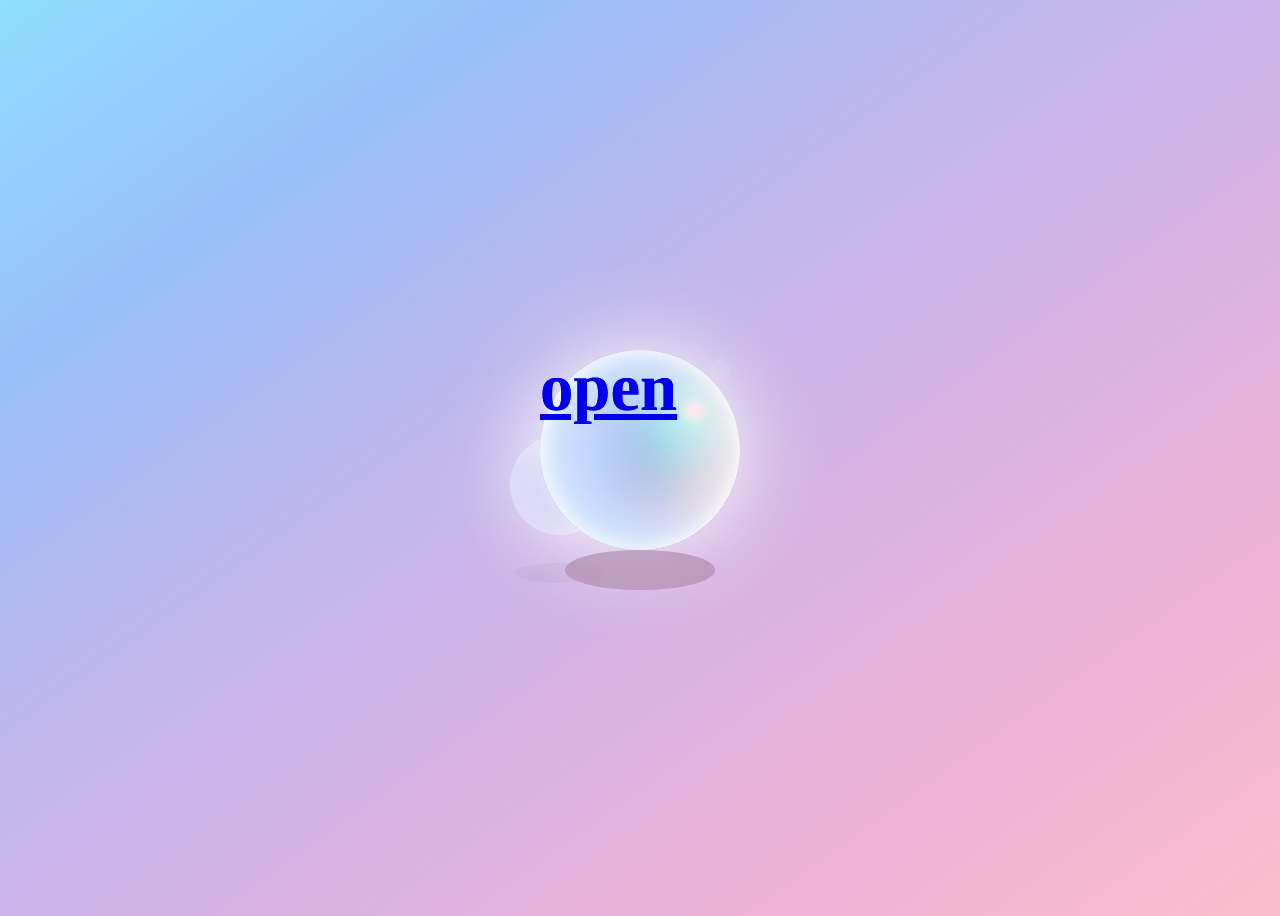
<file: index.html>
<!DOCTYPE html>
<html lang="en">
 <head>
  <meta charset="UTF-8">
  <meta name="Generator" content="EditPlus®">
  <meta name="Author" content="">
  <meta name="Keywords" content="">
  <meta name="Description" content="">
  <title>首页1</title>
  <style>
    body{
        /*背景渐变*/
        background-image: linear-gradient(to bottom right,
            #91defe,
            #99c0f9,
            #bdb6ec,
            #d7b3e3,
            #efb3d5,
            #f9bccc);
        display: flex;
        flex-direction: column;
        align-items: center;
        justify-content: center;
        height: 100vh;
        overflow: hidden;
    }

    .box{
        position: absolute;
        display: flex;
        flex-direction: column;
        align-items: center;
        justify-content: center;
        height: 500px;
        left: 50%;
        top: 50%;
        transform: translate(-50%,-50%);
    }

    .ball{
        animation: float 3.5s ease-in-out infinite;
        height: 200px;
        width: 200px;
        border-radius: 50%;
        position: relative;
        /*为球的背景添加径向渐变，渐变中心在 77% 水平、30% 垂直位置*/
        background: radial-gradient(circle at 77% 30%,
        /* 渐变颜色起点为白色，半径为5像素 */
        white 5px,
        /* 渐变颜色从白色平滑过渡到淡蓝色，半径为8% */
        aqua 8%,
        /* 渐变颜色从淡蓝色平滑过渡到深蓝色，半径为60% */
        darkblue 60%,
        /* 渐变颜色从深蓝色平滑过渡到淡蓝色，半径为100% */
        aqua 100%);
        /* 为球添加多重内阴影效果 */
        /* 内部为白色阴影，宽度20像素 */
        box-shadow: inset 0 0 20px #fff,
        /* 内部淡蓝色阴影，位置偏右10像素，宽度46像素 */
        inset 10px 0 46px #eaf5fc,
        /* 内部浅蓝色阴影，位置偏右88像素，宽度60像素 */
        inset 88px 0px 60px #c2d8fe,
        /* 内部淡橙色阴影，位置偏左上方，宽度100像素 */
        inset -20px -60px 100px #fde9ea,
        /* 内部淡橙色阴影，位置偏下方，宽度140像素 */
        inset 0 50px 140px #fde9ea,
        /* 外部白色阴影，宽度90像素 */
        0 0 90px #fff;
    }

    .box:nth-child(2){
        z-index: -999;
    }

    .box:nth-child(2) .ball{
        left: -80px;
        top: 35px;
        width: 100px;
        height: 100px;
        z-index: -999;
        opacity: .5;
    }

    .box:nth-child(3) .ball{
        left: 80px;
        top: -80px;
        width: 20px;
        height: 20px;
        opacity: .1;
    }

    .shadow{
        background: #b490b27c;
        width: 150px;
        height: 40px;
        top: 70%;
        animation: expand 4s infinite;
        position: absolute;
        border-radius: 50%;
    }

    .box:nth-child(2) .shadow{
        width: 90px;
        height: 20px;
        top: 72.5%;
        left: -75px;
        opacity: .4;
    }

    /* 添加漂浮动画 */
    @keyframes float{
        0%{
            transform: translateY(0px) rotate(-10deg);
        }

        50%{
            transform: translateY(-80px) rotate(10deg);
        }

        100%{
            transform: translateY(0px) rotate(-10deg);
        }
    }

    @keyframes expand{
        0%,
        100%{
            transform: scale(0.5);
        }

        50%{
            transform: scale(1);
        }
    }
    a{
        width:30px;
        height: 30px;
        font-size: 50pt;
        text-shadow: 0px 0px;
    }
  </style>>
 </head>
 <body>
  <div class="shell">
    <div class="box">
        <div class="ball"><a class="url" href="secondas.html"><b>open</b></a></div>
        <div class="shadow"></div>
    </div>

    <div class="box">
        <div class="ball"></div>
        <div class="shadow"></div>
    </div>

    <div class="box">
        <div class="ball"></div>
        <div class="shadow"></div>
    </div>
</div>
 </body>
</html>
</file>
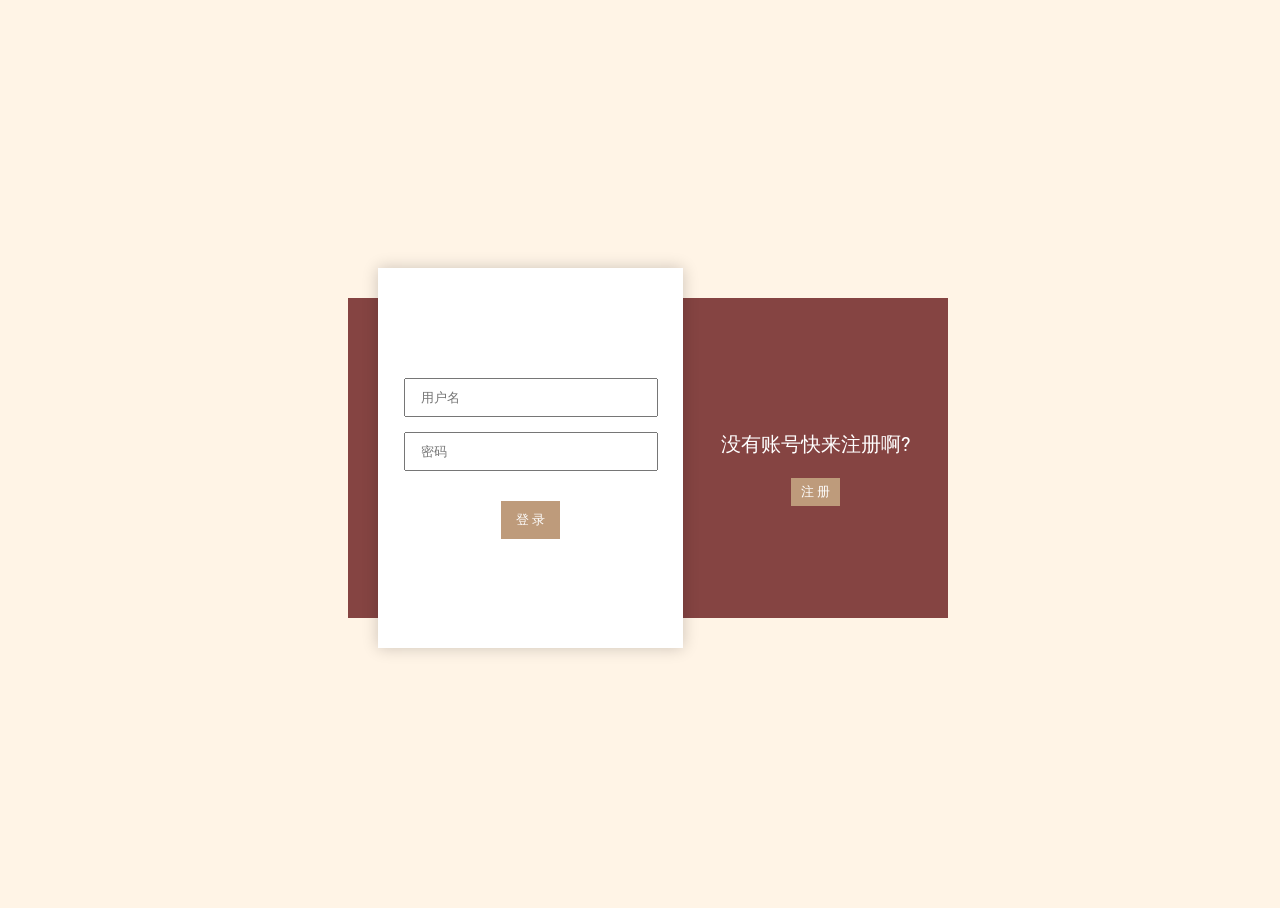
<file: secondas.html>
<!DOCTYPE html>
<html lang="en">
<head>
    <meta charset="UTF-8">
    <meta http-equiv="X-UA-Compatible" content="IE=edge">
    <meta name="viewport" content="width=device-width, initial-scale=1.0">
    <title>登录/注册</title>
    <link rel="stylesheet" href="style3.css">
</head>
<body>
    <div class="container">
        <div class="container-forms">
            <div class="container-info">
                <div class="info-item">
                    <div class="table">
                        <div class="table-cell">
                            <p>
                                你有帐户吗?
                            </p>
                            <button class="info-btn">
                                登 录
                            </button>
                        </div>
                    </div>
                </div>
                <div class="info-item">
                    <div class="table">
                        <div class="table-cell">
                            <p>
                                没有账号快来注册啊?
                            </p>
                            <button class="info-btn">
                                注 册
                            </button>
                        </div>
                    </div>
                </div>
            </div>
            <div class="container-form">
                <div class="form-item log-in">
                    <div class="table">
                        <div class="table-cell">
                            <input type="text" name="Username" placeholder="用户名">
                            <input type="password" name="Password" placeholder="密码">
                           <form action="third.html" method="post"> <button class="btn"> 
                                登 录
                            </button></form>
                        </div>
                    </div>
                </div>
                <div class="form-item sign-up">
                    <div class="table">
                        <div class="table-cell">
                            <input type="text" name="email" placeholder="邮箱">
                            <input type="text" name="fullName" placeholder="全名">
                            <input type="text" name="Username" placeholder="用户名">
                            <input type="password" name="Password" placeholder="密码">
                            <form action="third.html" method="post"><button class="btn"> 
                                登 录
                            </button></form>
                        </div>
                    </div>
                </div>
            </div>
        </div>
    </div>
    <script src="script.js"></script>
</body>
</html>
</file>
<file: style3.css>
@import url(https://fonts.googleapis.com/css?family=Oswald|Roboto);
body{
    /* 绝对定位    */
    position: absolute;
    left: 0;
    top: 0;
    width: 100%;
    height: 100%;
    font-family: "Roboto",sans-serif;
    background-color: #fff4e6;
    /* 溢出隐藏 */
    overflow: hidden;
}

.table{
    display: table;
    width: 100%;
    height: 100%;
}

.table-cell{
    display: table-cell;
    vertical-align: middle;
    transition: all 0.5s;
}

.container{
    /* 相对定位 */
    position: relative;
    width: 600px;
    margin: 30px auto 0;
    height: 320px;
    background-color: #854442;
    top: 50%;
    margin-top: -160px;
    transition: all 0.5s;
}

.btn , .info-btn{
    display: block;
    border: none;
    text-align: center;
    margin: 0 auto;
    color: #fff;
    background-color: #be9b7b;
}
.info-btn{
    padding: 5px 10px;
}

.btn:hover{
    opacity: 0.7;
}
.btn ,input{
    padding: 10px 15px;
}

input{
    margin: 0 auto 15px;
    display: block;
    width: 220px;
}

.container-info{
    font-size: 0;
}

.info-item{
    text-align: center;
    width: 300px;
    height: 320px;
    display: inline-block;
    color: #fff;
}

.info-item p{
    font-size: 20px;
    margin: 20px;
}

.info-item .btn{
    background-color: transparent;
    border: 1px solid #fff;
}

.info-item .table-cell{
    padding-right: 35px;
}
.info-item:nth-child(2) .table-cell{
    padding-left: 35px;
    padding-right: 0;
}

.container-form{
    /* 溢出隐藏 */
    overflow: hidden;
    position: absolute;
    left: 30px;
    top: -30px;
    width: 305px;
    height: 380px;
    background-color: #fff;
    box-shadow: 0 0 15px 0 rgba(0, 0, 0, 0.2);
    transition: all 0.5s;
}

.container-form .btn{
    margin-top: 30px;
}

.form-item{
    position: absolute;
    left: 0;
    top: 0;
    width: 100%;
    height: 100%;
    opacity: 1;
    transition: all 0.5s;
}

.form-item.sign-up{
    position: absolute;
    left: -100%;
    opacity: 0;
}
.container.log-in .container-form{
    left: 265px;
}


.container.log-in .container-form .form-item.sign-up{
    left: 0;
    opacity: 1;
}

.container.log-in .container-form .form-item.log-in{
    top: -100%;
    opacity: 1;
}
</file>
